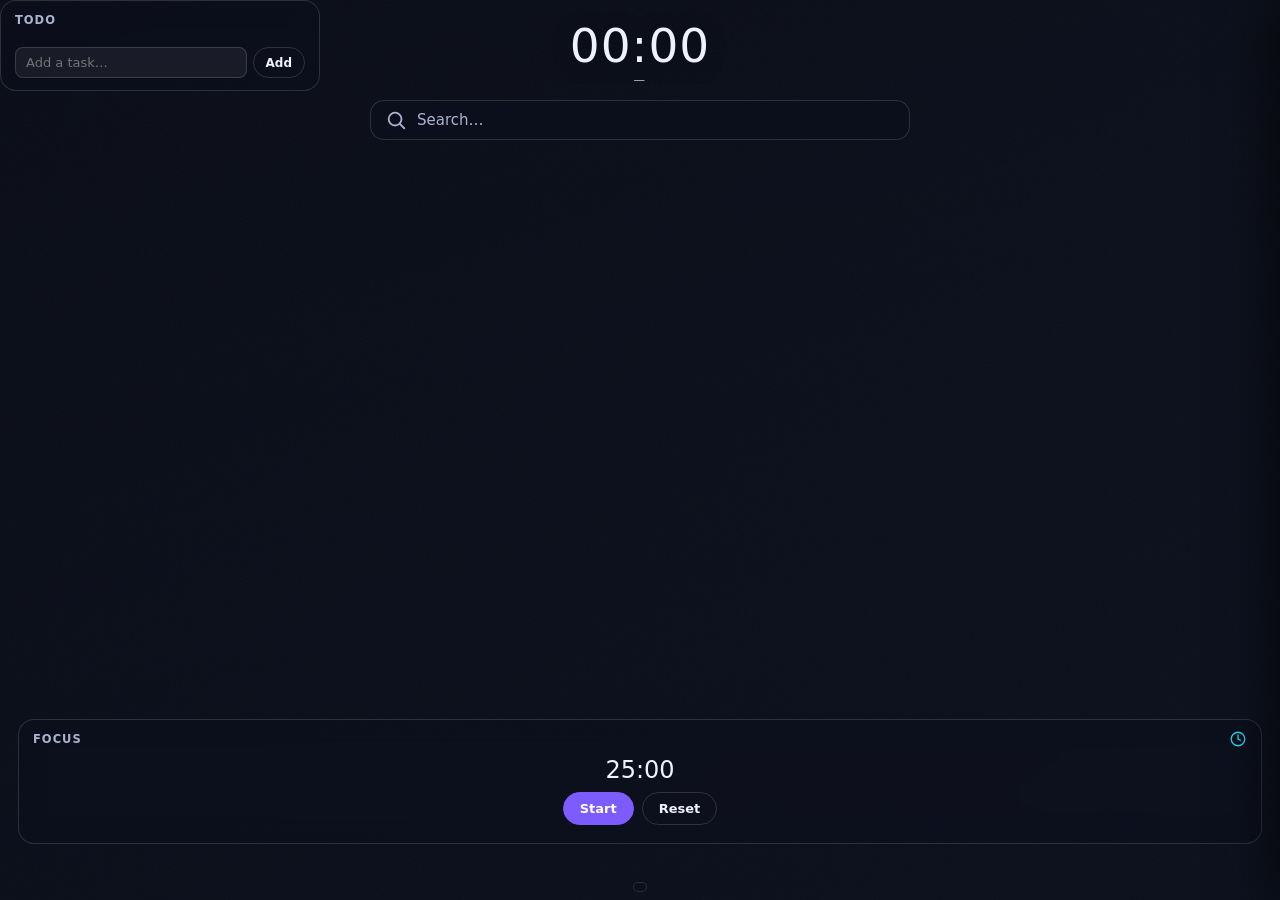
<file: index.html>
<!DOCTYPE html>
<html lang="en">
<head>
  <meta charset="UTF-8" />
  <meta name="viewport" content="width=device-width, initial-scale=1.0" />
  <title>Home</title>
  <link rel="stylesheet" href="styles.css?v=1.7.18" />
</head>
<body>
  <svg height="0" width="0" style="position:absolute" aria-hidden="true">
    <filter id="handDrawnNoise">
      <feTurbulence result="noise" numOctaves="8" baseFrequency="0.1" type="fractalNoise" />
      <feDisplacementMap yChannelSelector="G" xChannelSelector="R" scale="3" in2="noise" in="SourceGraphic" />
    </filter>
  </svg>
  <div class="backdrop" id="backdrop"></div>
  <video class="bg-video" id="bgVideo" muted loop autoplay playsinline></video>
  <div class="scrim" id="scrim"></div>
  <div class="noise"></div>
  <div class="particles" id="particles" data-widget="particles"></div>

  <!-- Gear button (hidden until hover, position configurable) -->
  <div class="gear-wrap pos-tr" id="gearWrap">
    <button class="icon-btn" id="btnSettings" title="Settings">
      <svg viewBox="0 0 24 24"><circle cx="12" cy="12" r="3"/><path d="M19.4 15a1.7 1.7 0 0 0 .3 1.9l.1.1a2 2 0 0 1-2.8 2.8l-.1-.1a1.7 1.7 0 0 0-1.9-.3 1.7 1.7 0 0 0-1 1.6V21a2 2 0 0 1-4 0v-.1a1.7 1.7 0 0 0-1-1.6 1.7 1.7 0 0 0-1.9.3l-.1.1a2 2 0 0 1-2.8-2.8l.1-.1a1.7 1.7 0 0 0 .3-1.9 1.7 1.7 0 0 0-1.6-1H3a2 2 0 0 1 0-4h.1a1.7 1.7 0 0 0 1.6-1 1.7 1.7 0 0 0-.3-1.9l-.1-.1a2 2 0 0 1 2.8-2.8l.1.1a1.7 1.7 0 0 0 1.9.3h.1a1.7 1.7 0 0 0 1-1.6V3a2 2 0 0 1 4 0v.1a1.7 1.7 0 0 0 1 1.6h.1a1.7 1.7 0 0 0 1.9-.3l.1-.1a2 2 0 0 1 2.8 2.8l-.1.1a1.7 1.7 0 0 0-.3 1.9v.1a1.7 1.7 0 0 0 1.6 1h.1a2 2 0 0 1 0 4h-.1a1.7 1.7 0 0 0-1.6 1z"/></svg>
    </button>
  </div>

  <main class="dashboard" id="dashboard">

    <section class="widgets weather-corner" id="weatherWidget" data-widget="weather" style="display:none">
      <div class="weather-main" id="weatherMain"></div>
      <div class="weather-alert" id="weatherAlert"></div>
    </section>

    <section class="center">
      <div class="center-main">
        <div class="clock-wrap" id="widgetClock" data-widget="clock">
          <div class="time" id="time">00:00</div>
          <div class="date-line" id="dateLine">—</div>
          <div class="greeting" id="greeting"></div>
        </div>
      </div>

      <form class="search-bar" id="searchForm" data-widget="search">
        <div class="search-box" id="searchBox">
          <button type="submit" class="search-icon" aria-label="Search">
            <svg viewBox="0 0 24 24"><circle cx="11" cy="11" r="7"/><path d="M21 21l-4.3-4.3" class="no-fill"/></svg>
          </button>
          <input type="text" id="searchInput" placeholder="Search…" autocomplete="off" spellcheck="false" />
        </div>
      </form>

    </section>

    <section class="pin-zone" data-widget="pins">
      <div class="pin-grid" id="pinGrid"></div>
    </section>

    <!-- Dock (taskbar style) -->
    <section class="dock no-scrollbar" id="dock" data-widget="dock"></section>

    <div class="widgets-grid">
      <section class="widgets" id="focusWidget" data-widget="focus">
        <article class="widget card focus-card">
          <div class="widget-head">
            <span class="widget-title">Focus</span>
            <svg viewBox="0 0 24 24" class="widget-icon"><circle cx="12" cy="12" r="9"/><path d="M12 6v6l4 2"/></svg>
          </div>
          <div class="timer-display" id="timerDisplay">25:00</div>
          <div class="timer-controls">
            <button class="pill-btn" id="timerToggle">Start</button>
            <button class="pill-btn ghost" id="timerReset">Reset</button>
          </div>
          <div class="timer-modes" id="timerModes"></div>
        </article>
      </section>

      <section class="widgets todo-corner" id="todoWidget" data-widget="todo">
        <article class="widget card todo-card">
          <div class="widget-head">
            <span class="widget-title">Todo</span>
          </div>
          <div class="todo-list" id="todoList"></div>
          <div class="todo-add">
            <input type="text" id="todoInput" placeholder="Add a task…" autocomplete="off" spellcheck="false" />
            <button class="pill-btn ghost" id="todoAddBtn">Add</button>
          </div>
        </article>
      </section>
    </div>

    <section class="widgets quote-bar" id="quoteWidget" data-widget="quote" style="display:none">
      <article class="widget card quote-card">
        <div class="widget-head">
          <span class="widget-title">Quote</span>
          <button class="btn-link" id="quoteRefresh" title="New quote">↻</button>
        </div>
        <div class="quote-text" id="quoteText"></div>
        <div class="quote-author" id="quoteAuthor"></div>
        <div class="quote-actions">
          <button class="btn-link" id="quoteNext">Next</button>
          <button class="btn-link" id="quoteSave">Save</button>
          <button class="btn-link" id="quoteSavedList">Saved (<span id="savedCount">0</span>)</button>
          <button class="btn-link" id="quoteCopy">Copy</button>
        </div>
      </article>
    </section>
  </main>

  <!-- ===== Settings panel ===== -->
  <div class="modal-backdrop" id="settingsBackdrop"></div>
  <aside class="settings-panel no-scrollbar" id="settingsPanel">
    <div class="settings-head">
      <span>Settings <em class="ver">v1.7.18</em></span>
      <button class="icon-btn" id="settingsClose">✕</button>
    </div>

    <div class="setting-group gpins">
      <div class="settings-head small-head"><span>Pins & Tabs</span></div>
      <button class="pill-btn full" id="cfgAddPin">+ Add pin to current tab</button>
      <button class="pill-btn ghost full" id="btnManageTabs" style="margin-top:8px">Manage tabs & pins…</button>
      <label class="setting-label inline" style="margin-top:12px">Tile width (columns per row)</label>
      <div class="bg-sliders">
        <label>Narrow <input type="range" id="pinColsSlider" min="4" max="20" step="1" value="10" /></label>
      </div>
      <div class="setting-hint">More columns = smaller tiles. Tile sizes (1×1 / 2×1 / 1×2 / 2×2) work on any layout.</div>
    </div>

    <div class="setting-group">
      <label class="setting-label">New Tab behavior</label>
      <div class="seg" id="singleHomeSeg">
        <button data-sh="on" class="active">Single Home tab</button>
        <button data-sh="off">Allow multiple</button>
      </div>
      <div class="setting-hint">When on, opening a new tab focuses your existing Home tab instead of duplicating.</div>
    </div>

    <div class="setting-group">
      <label class="setting-label">Search engine</label>
      <select class="select-input" id="engineSelect"></select>
      <button class="pill-btn ghost full" id="btnManageEngines" style="margin-top:8px">Manage engines…</button>
    </div>

    <div class="setting-group">
      <label class="setting-label">Clock format</label>
      <select class="select-input" id="clockFormatSelect"></select>
    </div>
    <div class="setting-group">
      <label class="setting-label">Date format</label>
      <select class="select-input" id="dateFormatSelect"></select>
    </div>
    <div class="setting-group">
      <label class="setting-label">Clock style</label>
      <select class="select-input" id="clockStyleSelect"></select>
    </div>
    <div class="setting-group">
      <label class="setting-label">Font</label>
      <select class="select-input" id="fontSelect"></select>
      <button class="pill-btn ghost full" id="btnManageFonts" style="margin-top:8px">Manage fonts…</button>
      <label class="setting-label inline" style="margin-top:12px">Apply to all websites</label>
      <div class="seg seg-switch" id="fontEverywhereSeg">
        <button data-fe="on">Enabled</button>
        <button data-fe="off" class="active">Disabled</button>
      </div>
      <div class="setting-hint">When enabled, the selected font is forced on every website (adds all-site access).</div>
    </div>

    <div class="setting-group">
      <label class="setting-label">Wallpaper (auto theme)</label>
      <div class="theme-grid" id="wallpaperGrid"></div>
    </div>

    <div class="setting-group">
      <label class="setting-label">Background type</label>
      <select class="select-input" id="bgTypeSelect">
        <option value="static">Static (image / default)</option>
        <option value="live">Live (video)</option>
      </select>
      <div class="bg-source" style="margin-top:10px">
        <button class="pill-btn ghost" id="bgUpload">Upload file</button>
        <input type="file" id="bgFile" accept="image/*,video/*" hidden />
        <div class="url-field">
          <input type="text" id="bgUrl" placeholder="Custom image/video URL (default wallpaper is used otherwise)" />
          <button class="icon-btn small" id="bgApplyUrl" title="Apply URL">✓</button>
        </div>
      </div>
      <div class="bg-sliders">
        <label>Blur <input type="range" id="bgBlur" min="0" max="20" step="1" value="0" /></label>
        <label>Brightness <input type="range" id="bgBright" min="40" max="150" step="5" value="100" /></label>
        <label>Overlay darken <input type="range" id="bgTint" min="0" max="85" step="1" value="35" /></label>
      </div>
      <button class="pill-btn ghost full" id="bgReset">Use default wallpaper</button>
    </div>

    <div class="setting-group">
      <label class="setting-label">Search bar</label>
      <select class="select-input" id="searchStyleSelect"></select>
      <label class="setting-label inline" style="margin-top:12px">Placeholder text</label>
      <input type="text" class="text-input" id="searchPlaceholder" placeholder="Search…" maxlength="80" />
      <label class="setting-label inline" style="margin-top:12px">Typed text alignment</label>
      <div class="seg" id="searchTextAlignSeg">
        <button data-align="left" class="active">Left</button>
        <button data-align="center">Center</button>
        <button data-align="right">Right</button>
      </div>
      <div class="bg-sliders">
        <label>Width <input type="range" id="searchWidth" min="30" max="100" step="5" value="70" /></label>
        <label>Transparency <input type="range" id="searchTrans" min="0" max="90" step="5" value="55" /></label>
      </div>
      <div class="seg" id="searchAlign">
        <button data-align="left">Left</button>
        <button data-align="center" class="active">Center</button>
        <button data-align="right">Right</button>
      </div>
      <label class="setting-label inline" style="margin-top:12px">Open results in</label>
      <div class="seg" id="searchTargetSeg">
        <button data-t="new" class="active">New tab</button>
        <button data-t="current">Current tab</button>
      </div>
    </div>

    <div class="setting-group">
      <label class="setting-label">Particles</label>
      <div class="seg seg-switch" id="particlesSeg">
        <button data-particles="on" class="active">On</button>
        <button data-particles="off">Off</button>
      </div>
    </div>

    <div class="setting-group">
      <label class="setting-label">Focus timer</label>
      <div class="seg seg-switch" id="focusSeg">
        <button data-focus="on">Enabled</button>
        <button data-focus="off" class="active">Disabled</button>
      </div>
      <div class="focus-times" id="focusTimesWrap">
        <label>Focus <input type="number" id="focusDur" min="1" max="180" /></label>
        <label>Break <input type="number" id="breakDur" min="1" max="60" /></label>
        <label>Deep <input type="number" id="deepDur" min="1" max="240" /></label>
      </div>
    </div>

    <div class="setting-group">
      <label class="setting-label">Settings panel</label>
      <div class="setting-hint">Opens from the right via the gear button; closes when you click outside, press ✕ or Esc.</div>
      <label class="setting-label inline" style="margin-top:12px">Gear button position</label>
      <select class="select-input" id="gearPosSelect">
        <option value="lt">Top Left</option>
        <option value="rt" selected>Top Right</option>
        <option value="lb">Bottom Left</option>
        <option value="rb">Bottom Right</option>
      </select>
      <div class="gear-preview" id="gearPreview"></div>
    </div>

    <div class="setting-group">
      <label class="setting-label">Weather</label>
      <div class="seg seg-switch" id="weatherSeg">
        <button data-w="on">Enabled</button>
        <button data-w="off" class="active">Disabled</button>
      </div>
      <div class="engine-add-row" style="margin-top:8px">
        <input type="text" class="text-input" id="weatherCity" placeholder="City (e.g. Multan)" />
        <button class="pill-btn ghost full" id="weatherSave">Set city</button>
      </div>
      <label class="setting-label inline" style="margin-top:10px">Units</label>
      <div class="seg" id="weatherUnitsSeg">
        <button data-u="c" class="active">°C</button>
        <button data-u="f">°F</button>
      </div>
      <label class="setting-label inline" style="margin-top:12px">Position</label>
      <div class="gear-slider-row">
        <span class="gs-axis">Left</span>
        <input type="range" id="weatherXSlider" min="0" max="100" step="1" value="2" />
        <span class="gs-axis">Right</span>
      </div>
      <div class="gear-slider-row">
        <span class="gs-axis">Top</span>
        <input type="range" id="weatherYSlider" min="0" max="100" step="1" value="6" />
        <span class="gs-axis">Bottom</span>
      </div>
      <label class="setting-label inline" style="margin-top:12px">Size</label>
      <div class="gear-slider-row">
        <span class="gs-axis">Width</span>
        <input type="range" id="weatherWSlider" min="140" max="420" step="10" value="280" />
        <span class="gs-axis">+</span>
      </div>
      <div class="gear-slider-row">
        <span class="gs-axis">Height</span>
        <input type="range" id="weatherHSlider" min="80" max="280" step="10" value="140" />
        <span class="gs-axis">+</span>
      </div>
      <div class="setting-hint">Powered by weatherapi.com (free plan). Data is cached for 30 minutes to stay within free call limits.</div>
    </div>

    <div class="setting-group">
      <label class="setting-label">Daily quote</label>
      <div class="seg seg-switch" id="quoteSeg">
        <button data-q="on">Enabled</button>
        <button data-q="off" class="active">Disabled</button>
      </div>
      <div class="setting-hint">Random quote from a free public API (dummyjson.com), with an offline fallback.</div>
    </div>

    <div class="setting-group">
      <label class="setting-label">Todo list</label>
      <div class="seg seg-switch" id="todoSeg">
        <button data-todo="on">Enabled</button>
        <button data-todo="off" class="active">Disabled</button>
      </div>
      <label class="setting-label inline" style="margin-top:10px">Position</label>
      <div class="gear-slider-row">
        <span class="gs-axis">Left</span>
        <input type="range" id="todoXSlider" min="0" max="100" step="1" value="72" />
        <span class="gs-axis">Right</span>
      </div>
      <div class="gear-slider-row">
        <span class="gs-axis">Top</span>
        <input type="range" id="todoYSlider" min="0" max="100" step="1" value="40" />
        <span class="gs-axis">Bottom</span>
      </div>
      <div class="setting-hint">Notebook-style task list (off by default). Move it anywhere with the sliders.</div>
    </div>

    <div class="setting-group">
      <label class="setting-label">Homepage density</label>
      <label class="setting-label inline">Compactness</label>
      <div class="bg-sliders">
        <label>Compact <input type="range" id="compactSlider" min="0" max="100" step="5" value="50" /></label>
      </div>
      <div class="setting-hint">0 = spacious · 100 = most compact (pins, clock, spacing).</div>
    </div>

    <div class="setting-group">
      <label class="setting-label">Bookmarks</label>
      <button class="pill-btn full" id="importBm">Import from Bookmarks Bar</button>
      <div class="setting-hint">On first launch your bookmarks are imported automatically. Use the button above to re-import at any time (new pins only, duplicates are skipped).</div>
    </div>

    <div class="setting-group">
      <label class="setting-label">Configuration</label>
      <button class="pill-btn ghost full" id="exportCfg">Export config (download)</button>
      <button class="pill-btn ghost full" id="importCfg" style="margin-top:6px">Import config…</button>
      <input type="file" id="importCfgFile" accept="application/json,.json" hidden />
    </div>
  </aside>

  <!-- ===== Pin editor modal ===== -->
  <div class="modal-backdrop" id="pinBackdrop"></div>
  <div class="pin-modal no-scrollbar" id="pinModal">
    <div class="settings-head">
      <span id="pinModalTitle">Add pin</span>
      <button class="icon-btn" id="pinClose">✕</button>
    </div>
    <div class="setting-group">
      <label class="setting-label">Name</label>
      <input type="text" class="text-input" id="pinName" placeholder="My link" />
    </div>
    <div class="setting-group">
      <label class="setting-label">URL</label>
      <input type="text" class="text-input" id="pinUrl" placeholder="https://example.com" />
    </div>
    <div class="setting-group">
      <label class="setting-label">Icon</label>
      <div class="seg" id="pinIconSeg">
        <button data-icon="auto" class="active">Auto (favicon)</button>
        <button data-icon="upload">Upload</button>
      </div>
      <input type="file" id="pinIconFile" accept="image/*" hidden />
    </div>
    <div class="setting-group">
      <label class="setting-label">Tile size</label>
      <div class="seg seg-4" id="pinSizeSeg">
        <button data-size="1">1×1</button>
        <button data-size="w">2×1</button>
        <button data-size="h">1×2</button>
        <button data-size="b">2×2</button>
      </div>
    </div>
    <div class="setting-group">
      <label class="setting-label">Tile background</label>
      <div class="seg" id="pinBgSeg">
        <button data-bg="upload">Upload</button>
        <button data-bg="url" class="active">Image URL</button>
        <button data-bg="video">Video URL</button>
      </div>
      <input type="file" id="pinBgFile" accept="image/*" hidden />
      <input type="text" class="text-input" id="pinBgUrl" placeholder="background image or video URL" style="margin-top:8px" />
    </div>
    <div class="pin-modal-actions">
      <button class="pill-btn" id="pinSave">Save</button>
      <button class="pill-btn ghost" id="pinDelete" hidden>Delete</button>
    </div>
  </div>

  <!-- ===== Generic dialog ===== -->
  <div class="modal-backdrop" id="dialogBackdrop"></div>
  <div class="pin-modal no-scrollbar dialog" id="dialogBox">
    <div class="dialog-title" id="dialogTitle"></div>
    <div class="dialog-msg" id="dialogMsg"></div>
    <input type="text" class="text-input" id="dialogInput" hidden />
    <div class="pin-modal-actions dialog-actions" id="dialogActions"></div>
  </div>

  <!-- ===== Saved quotes modal ===== -->
  <div class="modal-backdrop" id="savedBackdrop"></div>
  <div class="pin-modal no-scrollbar" id="savedModal">
    <div class="settings-head">
      <span>Saved quotes (<span id="savedModalCount">0</span>)</span>
      <button class="icon-btn" id="savedClose">✕</button>
    </div>
    <div class="saved-list" id="savedList"></div>
    <div class="pin-modal-actions">
      <button class="pill-btn ghost full" id="savedDownload">Download as JSON</button>
    </div>
  </div>

  <!-- ===== Management page (engines / fonts) ===== -->
  <div class="modal-backdrop" id="manageBackdrop"></div>
  <div class="manage-page no-scrollbar" id="managePage">
    <div class="settings-head">
      <span id="manageTitle">Manage</span>
      <button class="icon-btn" id="manageClose">✕</button>
    </div>
    <div class="seg seg-switch" id="manageTabs">
      <button data-sec="engines" class="active">Search engines</button>
      <button data-sec="fonts">Custom fonts</button>
      <button data-sec="tabs">Tabs & pins</button>
    </div>

    <div class="manage-section" id="secEngines">
      <label class="setting-label inline">Your engines — pick a default, rename, edit URL, or delete</label>
      <div class="tab-manage" id="engineList"></div>
      <div class="engine-add-row">
        <input type="text" class="text-input" id="engNewName" placeholder="Engine name (e.g. YouTube)" />
        <input type="text" class="text-input" id="engNewUrl" placeholder="Search URL with ?q= — bare domain works too (e.g. youtube.com/results?search_query=)" />
        <button class="pill-btn ghost full" id="engAdd">Add engine</button>
      </div>
      <button class="pill-btn ghost full" id="engReset" style="margin-top:10px">Reset to default engines</button>
    </div>

    <div class="manage-section" id="secFonts" hidden>
      <label class="setting-label inline">Upload a font file</label>
      <button class="pill-btn ghost full" id="fontUploadBtn">Upload font file (ttf / otf / woff / woff2)</button>
      <input type="file" id="fontUploadFile" accept=".ttf,.otf,.woff,.woff2,font/ttf,font/otf,font/woff,font/woff2" hidden />

      <label class="setting-label inline" style="margin-top:14px">Or add by name + font-family</label>
      <div class="engine-add-row">
        <input type="text" class="text-input" id="fontCustomName" placeholder="Font name (e.g. My Font)" />
        <input type="text" class="text-input" id="fontCustomFamily" placeholder="font-family (e.g. 'My Font', serif)" />
        <button class="pill-btn ghost full" id="fontCustomSave">Add font</button>
      </div>

      <label class="setting-label inline" style="margin-top:14px">Your fonts</label>
      <div class="tab-manage" id="fontList"></div>
    </div>

    <div class="manage-section" id="secTabs" hidden>
      <label class="setting-label inline">Tabs</label>
      <div class="tab-manage" id="tabList"></div>
      <div class="tab-add-row">
        <input type="text" class="text-input" id="mtTabName" placeholder="New tab name" />
        <button class="pill-btn" id="mtAddTab">Add</button>
      </div>
      <label class="setting-label inline" style="margin-top:16px">Pins in selected tab</label>
      <select class="select-input" id="pinsTabSel"></select>
      <div class="tab-manage" id="pinsList" style="margin-top:8px"></div>
    </div>
  </div>

  <!-- ===== Right-click widget config menu ===== -->
  <div class="widget-menu" id="widgetMenu" hidden></div>

  <script src="app.js?v=1.7.18"></script>
</body>
</html>
</file>
<file: styles.css>
/* ============================================================
   Home — styles (v1.3)
   ============================================================ */

:root {
  --compact: .5;
  --bg1: #0b0e1a;
  --bg2: #131a2f;
  --glass: rgba(255, 255, 255, 0.06);
  --glass-strong: rgba(255, 255, 255, 0.10);
  --stroke: rgba(255, 255, 255, 0.14);
  --text: #eef2ff;
  --text-dim: #aab3d0;
  --accent: #7c5cff;
  --accent2: #22d3ee;
  --accent3: #f43f5e;
  --glow: rgba(124, 92, 255, 0.45);
  --font: "Segoe UI", system-ui, sans-serif;
  --scrim: linear-gradient(to bottom, rgba(5,7,15,.40), rgba(5,7,15,.62));
  --card-radius: 18px;
}

* { box-sizing: border-box; margin: 0; padding: 0; }
html, body { height: 100%; font-family: var(--font); color: var(--text); overflow: hidden; }

.no-scrollbar::-webkit-scrollbar { display: none; }
.no-scrollbar, .pin-zone { scrollbar-width: none; -ms-overflow-style: none; }
.pin-zone::-webkit-scrollbar { display: none; }

/* ---------- Backdrop ---------- */
.backdrop { position: fixed; inset: 0; z-index: 0; background: linear-gradient(160deg, var(--bg1), var(--bg2)); background-size: cover; background-position: center; background-repeat: no-repeat; filter: var(--bg-filter); }
.backdrop.live, .backdrop.live * { animation: liveDrift 24s ease-in-out infinite alternate; }
@keyframes liveDrift {
  0% { background-position: 0% 0%; filter: hue-rotate(0deg) var(--bg-filter, none); }
  100% { background-position: 100% 100%; filter: hue-rotate(40deg) var(--bg-filter, none); }
}
.scrim { position: fixed; inset: 0; z-index: 1; pointer-events: none; background: var(--scrim); }
.bg-video { position: fixed; inset: 0; z-index: 0; width: 100%; height: 100%; object-fit: cover; display: none; }
.noise { position: fixed; inset: 0; z-index: 1; pointer-events: none; opacity: .04; background-image: url("data:image/svg+xml,%3Csvg xmlns='http://www.w3.org/2000/svg' width='120' height='120'%3E%3Cfilter id='n'%3E%3CfeTurbulence type='fractalNoise' baseFrequency='0.9' numOctaves='2'/%3E%3C/filter%3E%3Crect width='120' height='120' filter='url(%23n)'/%3E%3C/svg%3E"); }
.particles { position: fixed; inset: 0; z-index: 2; pointer-events: none; overflow: hidden; }
.particles span { position: absolute; bottom: -12px; border-radius: 50%; background: radial-gradient(circle, var(--accent2), transparent 65%); animation: rise linear infinite; opacity: 0; }
@keyframes rise { 0% { transform: translateY(0) translateX(0); opacity: 0; } 10% { opacity: .7; } 90% { opacity: .4; } 100% { transform: translateY(-110vh) translateX(30px); opacity: 0; } }

/* ---------- Layout ---------- */
.dashboard { position: relative; z-index: 3; height: 100vh; display: flex; flex-direction: column; padding: calc(16px - var(--compact)*12px) calc(24px - var(--compact)*12px) calc(64px - var(--compact)*16px); max-width: 1360px; margin: 0 auto; }
.topbar { display: flex; justify-content: flex-end; }
.top-actions { display: flex; gap: 8px; }

.icon-btn { width: 38px; height: 38px; border-radius: 12px; background: var(--glass); border: 1px solid var(--stroke); color: var(--text); display: grid; place-items: center; cursor: pointer; transition: transform .15s, background .2s; }
.icon-btn:hover { background: var(--glass-strong); transform: translateY(-2px); }
.icon-btn svg { width: 20px; height: 20px; fill: none; stroke: currentColor; stroke-width: 1.8; stroke-linecap: round; stroke-linejoin: round; }
.icon-btn .no-fill { fill: none; }
.icon-btn.small { width: 30px; height: 30px; border-radius: 8px; }

.center { display: flex; flex-direction: column; align-items: center; gap: calc(14px - var(--compact)*8px); padding: calc(18px - var(--compact)*8px) 0 calc(16px - var(--compact)*12px); }
.mini-widgets { display: flex; flex-wrap: wrap; justify-content: center; gap: 8px; width: 100%; max-width: 680px; margin-top: 2px; }
.mini-widgets .widgets { margin: 0; width: auto; min-width: 260px; flex: 1 1 260px; }
.mini-widgets .widget { padding: 8px 12px; border-radius: 14px; gap: 6px; }
.mini-widgets .w-temp { font-size: 22px; }
.mini-widgets .weather-days { gap: 5px; }
.mini-widgets .weather-alert { font-size: 11px; padding: 4px 8px; }
.mini-widgets .quote-text { font-size: 12.5px; }
.clock-wrap { text-align: center; }

.time { font-size: clamp(28px, calc(60px - var(--compact)*26px), 90px); font-weight: 300; letter-spacing: 1px; line-height: .95; font-variant-numeric: tabular-nums; text-shadow: 0 2px 20px rgba(0,0,0,.4); -webkit-font-smoothing: antialiased; }
.time.style-classic { font-weight: 300; }
.time.style-bold { font-weight: 800; letter-spacing: -.5px; }
.time.style-mono { font-family: "Cascadia Code", Consolas, monospace; font-weight: 500; letter-spacing: 2px; }
.time.style-serif { font-family: Georgia, "Times New Roman", serif; font-weight: 500; }
.time.style-glow { font-weight: 600; text-shadow: 0 0 24px var(--glow); }

.date-line { margin-top: 4px; color: var(--text-dim); font-size: 11.5px; letter-spacing: 1.5px; text-transform: uppercase; }
.greeting { margin-top: 3px; font-size: 13px; opacity: .85; }

/* ---------- Search ---------- */
.search-bar { width: min(540px, 94%); }
.search-bar.align-left { margin-right: auto; }
.search-bar.align-center { margin: 0 auto; }
.search-bar.align-right { margin-left: auto; }
.search-box { display: flex; align-items: center; gap: 10px; background: rgba(12,16,30,.55); border: 1px solid var(--stroke); backdrop-filter: blur(16px); border-radius: 14px; padding: calc(10px - var(--compact)*4px) calc(16px - var(--compact)*4px); transition: border-color .2s, box-shadow .2s, background .2s; }
.search-box:focus-within { border-color: var(--accent2); box-shadow: 0 0 0 3px rgba(34,211,238,.16), 0 8px 30px rgba(0,0,0,.35); }
.search-box.style-minimal { border-radius: 8px; background: rgba(12,16,30,.4); }
.search-box.style-underline { border-radius: 0; border-left: none; border-right: none; border-top: none; background: transparent; }
.search-box.style-frost { background: rgba(255,255,255,.14); border-radius: 24px; }
.search-icon { background: none; border: none; color: var(--text-dim); cursor: pointer; display: grid; place-items: center; }
.search-icon svg { width: 22px; height: 22px; fill: none; stroke: currentColor; stroke-width: 2; stroke-linecap: round; }
.search-icon .no-fill { fill: none; }
#searchInput { flex: 1; background: none; border: none; outline: none; color: var(--text); font-size: 15px; font-family: var(--font); min-width: 0; }
#searchInput::placeholder { color: var(--text-dim); }

/* ---------- Pin zone ---------- */
.pin-zone { flex: 1; min-height: 0; overflow-y: auto; padding: 4px 2px; }
.pin-grid { display: grid; grid-template-columns: repeat(var(--pin-cols, 10), 1fr); grid-auto-flow: row dense; grid-auto-rows: minmax(66px, auto); gap: calc(12px - var(--compact)*8px); width: 100%; align-content: start; }

.pin-cell { display: flex; flex-direction: column; align-items: center; justify-content: center; gap: calc(7px - var(--compact)*5px); text-decoration: none; color: var(--text); background: var(--glass); border: 1px solid var(--stroke); border-radius: 10px; padding: calc(10px - var(--compact)*8px) calc(6px - var(--compact)*6px) calc(8px - var(--compact)*6px); transition: transform .18s, border-color .2s, box-shadow .2s; position: relative; cursor: pointer; min-height: calc(66px - var(--compact)*26px); background-size: cover; background-position: center; overflow: hidden; }
.pin-cell:hover { transform: translateY(-3px); box-shadow: 0 8px 24px rgba(0,0,0,.4); border-color: var(--accent); }
.pin-cell.sp-w { grid-column: span 2; }
.pin-cell.sp-h { grid-row: span 2; }
.pin-cell.sp-b { grid-column: span 2; grid-row: span 2; }
.pin-cell.dragging { opacity: .4; }
.pin-cell.drag-over { border-color: var(--accent2); box-shadow: 0 0 0 2px var(--accent2); }

.pin-icon { width: calc(34px - var(--compact)*14px); height: calc(34px - var(--compact)*14px); border-radius: 7px; display: grid; place-items: center; font-size: 14px; background: rgba(0,0,0,.28); border: 1px solid var(--stroke); overflow: hidden; }
.pin-icon img { width: calc(20px - var(--compact)*6px); height: calc(20px - var(--compact)*6px); object-fit: contain; pointer-events: none; }
.pin-name { font-size: calc(11.5px - var(--compact)*2.5px); text-align: center; opacity: .95; line-height: 1.15; max-width: 100%; overflow: hidden; text-overflow: ellipsis; white-space: nowrap; text-shadow: 0 1px 6px rgba(0,0,0,.7); pointer-events: none; }
.pin-bg-video { position: absolute; inset: 0; width: 100%; height: 100%; object-fit: cover; z-index: 0; pointer-events: none; }
.pin-cell > .pin-icon, .pin-cell > .pin-name { position: relative; z-index: 1; }

.pin-add { border-style: dashed; background: rgba(255,255,255,.04); color: var(--text-dim); font-size: 12px; }
.pin-add:hover { border-color: var(--accent2); color: var(--text); }

/* ---------- Dock (taskbar) ---------- */
.dock { position: fixed; left: 50%; transform: translateX(-50%); bottom: calc(12px - var(--compact)*8px); z-index: 10; display: flex; align-items: flex-end; gap: 4px; padding: calc(6px - var(--compact)*4px) calc(8px - var(--compact)*4px); background: rgba(12,16,30,.22); border: 1px solid rgba(255,255,255,.12); border-radius: 12px; backdrop-filter: blur(20px) saturate(140%); max-width: 92vw; overflow-x: auto; }
.tab { display: inline-flex; align-items: center; gap: 5px; background: rgba(255,255,255,.08); border: 1px solid rgba(255,255,255,.12); border-radius: 9px; padding: calc(7px - var(--compact)*4px) calc(12px - var(--compact)*6px); font-size: calc(12.5px - var(--compact)*2px); cursor: pointer; color: var(--text-dim); transition: background .15s, color .15s, transform .15s, backdrop-filter .15s; white-space: nowrap; backdrop-filter: blur(8px); }
.tab:hover { background: rgba(255,255,255,.14); }
.tab.active { background: rgba(255,255,255,.18); color: var(--text); border-color: rgba(255,255,255,.28); box-shadow: 0 0 0 1px var(--accent); }
.tab:hover { transform: translateY(-2px); }
.tab.dragging { opacity: .4; }
.tab.drag-over { border-color: var(--accent2); }
.tab .tab-name { pointer-events: none; max-width: 140px; overflow: hidden; text-overflow: ellipsis; }
.tab .tab-close { background: none; border: none; color: var(--text-dim); cursor: pointer; font-size: 13px; line-height: 1; padding: 0 2px; }
.tab .tab-close:hover { color: var(--accent3); }

/* ---------- Widgets ---------- */
.widgets-grid { display: grid; grid-template-columns: repeat(auto-fit, minmax(240px, 1fr)); gap: 8px; margin-top: 6px; }
.widgets { margin: 0; }
.widget { background: rgba(12,16,30,.42); border: 1px solid var(--stroke); border-radius: var(--card-radius); padding: 14px 18px; backdrop-filter: blur(14px); display: flex; flex-direction: column; gap: 10px; }
.widgets-grid .widget { padding: 10px 14px; gap: 8px; border-radius: 16px; }
.widgets-grid .widget-title { font-size: 11.5px; }
.widgets-grid .timer-display { font-size: 24px; }
.widgets-grid .mode { font-size: 10.5px; padding: 3px 8px; }
.widgets-grid .w-temp { font-size: 26px; }
.widgets-grid .w-loc { font-size: 11px; }
.widgets-grid .weather-days { gap: 6px; margin-top: 4px; }
.widgets-grid .w-day { padding: 4px 2px; font-size: 10px; }
.widgets-grid .w-day img { width: 18px; height: 18px; }
.widgets-grid .weather-alert { margin-top: 6px; font-size: 11.5px; padding: 5px 8px; }
.widgets-grid .quote-text { font-size: 13px; line-height: 1.4; }
.widgets-grid .quote-author { font-size: 11px; margin-top: 4px; }
.widgets-grid .todo-card { min-width: 250px; }
.widgets-grid .todo-list { max-height: 150px; }
.widgets-grid .notebook-checkbox { font-size: 13px; }

/* ---------- Todo widget (notebook) ---------- */
.todo-list { display: grid; grid-template-columns: 1fr 1fr; gap: 6px 10px; align-items: start; max-height: 240px; overflow-y: auto; padding-right: 2px; }
.todo-empty { grid-column: 1 / -1; font-size: 12px; color: var(--text-dim); text-align: center; padding: 10px 0; }
.todo-row.long { grid-column: 1 / -1; }
.notebook-checkbox { position: relative; display: flex; align-items: center; gap: 10px; cursor: pointer; user-select: none; font-family: var(--font), "Segoe UI", system-ui, sans-serif; font-size: 14px; font-weight: bold; color: var(--text); padding: 2px 0; width: 100%; }
.notebook-checkbox input { position: absolute; opacity: 0; width: 0; height: 0; cursor: pointer; filter: url(#handDrawnNoise); }
.notebook-checkbox .checkmark { position: relative; flex-shrink: 0; height: 1em; width: 1em; border-radius: 10px; border: 3px solid color-mix(in srgb, var(--text) 45%, transparent); background: radial-gradient(color-mix(in srgb, var(--text) 90%, transparent) 65%, transparent 70%); filter: url(#handDrawnNoise); animation: unmark .2s forwards; animation-delay: .5s; }
.notebook-checkbox input:checked ~ .checkmark { animation: mark .3s forwards; }
.notebook-checkbox .text { position: relative; display: inline-block; flex: 0 1 auto; min-width: 0; max-width: 100%; font-family: var(--font), "Segoe UI", system-ui, sans-serif; transition: color .3s ease; filter: url(#handDrawnNoise); }
.notebook-checkbox .text .text-content { display: block; overflow: hidden; text-overflow: ellipsis; white-space: nowrap; }
.notebook-checkbox .cut-line { position: absolute; left: 0; right: 0; bottom: 15%; height: 1em; width: 100%; max-width: 100%; pointer-events: none; stroke: color-mix(in srgb, var(--text) 80%, transparent); stroke-width: 2; fill: none; transform: scaleX(0); transform-origin: left; transition: transform .3s ease; }
.notebook-checkbox input:checked ~ .text .cut-line { transform: scaleX(1); }
.notebook-checkbox input:checked ~ .text { color: color-mix(in srgb, var(--text) 45%, transparent); }
@keyframes mark {
  0%, 50% { background: radial-gradient(color-mix(in srgb, var(--text) 25%, transparent) 0%, transparent 35%); }
  75% { background: radial-gradient(color-mix(in srgb, var(--text) 90%, transparent) 35%, transparent 60%); }
  100% { background: radial-gradient(color-mix(in srgb, var(--text) 90%, transparent) 65%, transparent 70%); }
}
@keyframes unmark {
  0% { background: radial-gradient(color-mix(in srgb, var(--text) 90%, transparent) 65%, transparent 70%); }
  50% { background: linear-gradient(color-mix(in srgb, var(--text) 90%, transparent) 35%, transparent 60%); }
  100% { background: radial-gradient(color-mix(in srgb, var(--text) 25%, transparent) 0%, transparent 35%); }
}
.todo-add { display: flex; gap: 6px; margin-top: 4px; }
.todo-add input { flex: 1; padding: 7px 10px; border-radius: 8px; background: var(--glass); border: 1px solid var(--stroke); color: var(--text); font-size: 13px; outline: none; font-family: var(--font), "Segoe UI", system-ui, sans-serif; min-width: 0; }
.todo-add input:focus { border-color: var(--accent); }
.todo-add .pill-btn { padding: 7px 12px; font-size: 12px; }
.todo-del { background: none; border: none; color: var(--text-dim); cursor: pointer; font-size: 12px; flex-shrink: 0; padding: 2px 4px; }
.todo-del:hover { color: var(--accent3); }
.todo-corner { position: fixed; left: 0; top: 0; margin: 0; z-index: 8; width: min(320px, 94vw); font-family: var(--font), "Segoe UI", system-ui, sans-serif; }
.todo-corner .widget { padding: 12px 14px; border-radius: 16px; }
@media (max-width: 760px) { .todo-corner { position: static; width: auto; max-width: none; } }
.widget-head { display: flex; align-items: center; justify-content: space-between; }
.widget-title { font-size: 12.5px; letter-spacing: 1px; text-transform: uppercase; color: var(--text-dim); font-weight: 600; }
.widget-icon { width: 18px; height: 18px; fill: none; stroke: var(--accent2); stroke-width: 1.8; }
.timer-display { font-size: 32px; font-weight: 300; text-align: center; font-variant-numeric: tabular-nums; }
.timer-controls { display: flex; gap: 8px; justify-content: center; }
.timer-modes { display: flex; gap: 6px; justify-content: center; flex-wrap: wrap; }
.mode { font-size: 11px; padding: 4px 10px; border-radius: 20px; background: transparent; border: 1px solid var(--stroke); color: var(--text-dim); cursor: pointer; transition: all .15s; }
.mode.active { background: var(--accent); border-color: var(--accent); color: #fff; }

.pill-btn { font-size: 13px; padding: 8px 16px; border-radius: 30px; background: var(--accent); border: 1px solid var(--accent); color: #fff; cursor: pointer; font-weight: 600; transition: transform .15s, box-shadow .2s; font-family: var(--font); }
.pill-btn:hover { transform: translateY(-1px); box-shadow: 0 6px 18px var(--glow); }
.pill-btn.ghost { background: transparent; border-color: var(--stroke); color: var(--text); box-shadow: none; }
.pill-btn.ghost:hover { border-color: var(--accent); }
.pill-btn:active { transform: translateY(0) scale(.97); }
.pill-btn.full { width: 100%; text-align: center; }
.btn-link { background: none; border: none; color: var(--accent2); cursor: pointer; font-size: 12.5px; margin-top: 8px; font-family: var(--font); }
.btn-link:hover { text-decoration: underline; }
.setting-hint { font-size: 11.5px; color: var(--text-dim); margin-top: 8px; line-height: 1.4; }
.tab-manage { display: flex; flex-direction: column; gap: 6px; margin-top: 8px; }
.tab-manage-row { display: flex; align-items: center; gap: 8px; background: var(--glass); border: 1px solid var(--stroke); border-radius: 10px; padding: 8px 10px; cursor: pointer; }
.tab-manage-row:hover { border-color: var(--accent); }
.tab-manage-row .tm-name { font-weight: 600; font-size: 13px; flex: 1; min-width: 0; background: transparent; border: none; border-bottom: 1px dashed var(--stroke); color: var(--text); outline: none; font-family: var(--font); padding: 2px 0; }
.tab-manage-row .tm-name:focus { border-bottom-color: var(--accent); }
.tab-manage-row .tm-count { font-size: 11px; color: var(--text-dim); }
.tab-add-row { display: flex; gap: 8px; margin-top: 8px; }
.tab-add-row .text-input { flex: 1; }

/* Engine manager */
.engine-manage { display: flex; flex-direction: column; gap: 6px; margin-top: 10px; }
.engine-add-row { display: flex; flex-direction: column; gap: 6px; margin-top: 8px; }
.engine-row .tm-url { flex: 1.3; min-width: 0; background: transparent; border: none; border-bottom: 1px dashed var(--stroke); color: var(--text); outline: none; font-family: var(--font); font-size: 12.5px; padding: 2px 0; }
.engine-row .tm-url:focus { border-bottom-color: var(--accent); }
.engine-row .eng-default { margin-top: 0; white-space: nowrap; flex-shrink: 0; font-size: 11.5px; }

/* ---------- Settings / modals ---------- */
.modal-backdrop { position: fixed; inset: 0; z-index: 20; background: rgba(8,10,20,.34); backdrop-filter: blur(3px); opacity: 0; pointer-events: none; transition: opacity .3s; }
.modal-backdrop.open { opacity: 1; pointer-events: auto; }

.settings-panel { position: fixed; top: 0; right: 0; bottom: 0; z-index: 21; width: 384px; background: linear-gradient(180deg, rgba(17,23,49,.72), rgba(10,15,30,.86)); backdrop-filter: blur(26px) saturate(140%); border-left: 1px solid var(--stroke); box-shadow: -14px 0 44px rgba(0,0,0,.5); padding: 20px 18px 32px; transform: translateX(100%); transition: transform .28s cubic-bezier(.32,.72,.28,1); overflow-y: auto; max-height: 100vh; }
.settings-panel.open { transform: translateX(0); }
.settings-panel .settings-head { padding-bottom: 14px; border-bottom: 1px solid rgba(255,255,255,.07); margin-bottom: 16px; }
.settings-head .ver { font-style: normal; font-size: 10.5px; font-weight: 600; letter-spacing: .4px; color: var(--text-dim); background: var(--glass); border: 1px solid var(--stroke); border-radius: 999px; padding: 2px 8px; margin-left: 8px; vertical-align: middle; }
.settings-head { display: flex; align-items: center; justify-content: space-between; margin-bottom: 20px; font-weight: 700; font-size: 17px; }
.settings-head.small-head { display: flex; align-items: center; gap: 8px; font-size: 13px; margin-bottom: 12px; letter-spacing: 1px; text-transform: uppercase; color: var(--text-dim); }
.settings-head.small-head::before { content: none; }
.setting-label.has-icon, .settings-head.small-head { display: flex; align-items: center; gap: 8px; }
.setting-label.has-icon span, .settings-head.small-head span { margin-left: auto; text-align: right; }
.sh-icon { width: 15px; height: 15px; fill: none; stroke: var(--accent2); stroke-width: 1.8; stroke-linecap: round; stroke-linejoin: round; flex-shrink: 0; }
.setting-group { margin-bottom: 14px; }
.setting-section { margin-bottom: 10px; }
.setting-sec-head { width: 100%; display: flex; align-items: center; justify-content: space-between; gap: 10px; padding: 11px 13px; background: var(--glass); border: 1px solid var(--stroke); border-radius: 12px; color: var(--text); font-family: var(--font); font-size: 12px; letter-spacing: 1px; text-transform: uppercase; font-weight: 700; cursor: pointer; transition: border-color .15s, background .2s; -webkit-appearance: none; appearance: none; }
.setting-sec-head:hover { border-color: var(--accent); background: var(--glass-strong); }
.setting-sec-head .sec-caret { width: 16px; height: 16px; fill: none; stroke: var(--text-dim); stroke-width: 2.4; stroke-linecap: round; stroke-linejoin: round; transition: transform .25s ease; flex-shrink: 0; }
.setting-section:not(.open) .sec-caret { transform: rotate(-90deg); }
.setting-sec-inner { overflow: visible; min-height: 0; padding: 14px 2px 4px; max-height: 2000px; transition: max-height .3s ease, padding .25s ease; }
.setting-section:not(.open) .setting-sec-inner { max-height: 0; overflow: hidden; padding-top: 0; padding-bottom: 0; }
.setting-label { display: block; font-size: 12px; text-transform: uppercase; letter-spacing: 1px; color: var(--text-dim); margin-bottom: 10px; }
.setting-label.inline { margin-bottom: 6px; }

.select-input { width: 100%; padding: 10px 34px 10px 12px; border-radius: 10px; background: var(--glass); border: 1px solid var(--stroke); color: var(--text); font-size: 14px; outline: none; font-family: system-ui, "Segoe UI", sans-serif; cursor: pointer; appearance: none; -webkit-appearance: none; background-image: url("data:image/svg+xml,%3Csvg xmlns='http://www.w3.org/2000/svg' width='12' height='12' viewBox='0 0 24 24' fill='none' stroke='%23aab3d0' stroke-width='2.4' stroke-linecap='round' stroke-linejoin='round'%3E%3Cpath d='M6 9l6 6 6-6'/%3E%3C/svg%3E"); background-repeat: no-repeat; background-position: right 12px center; }
.select-input option { font-family: system-ui, "Segoe UI", sans-serif; }

/* Custom dropdown (arrow keys auto-apply, no Enter needed) */
.cd-wrap { position: relative; }
.cd-btn { width: 100%; display: flex; align-items: center; justify-content: space-between; gap: 8px; padding: 10px 12px; border-radius: 10px; background: var(--glass); border: 1px solid var(--stroke); color: var(--text); font-family: system-ui, "Segoe UI", sans-serif; font-size: 14px; cursor: pointer; text-align: left; }
.cd-btn::after { content: "▾"; opacity: .7; font-size: 12px; flex-shrink: 0; }
.cd-menu { position: absolute; top: calc(100% + 4px); left: 0; right: 0; z-index: 30; max-height: 220px; overflow-y: auto; background: rgba(13,18,34,.97); border: 1px solid var(--stroke); border-radius: 10px; box-shadow: 0 12px 30px rgba(0,0,0,.5); display: none; }
.cd-menu.open { display: block; }
.cd-item { padding: 8px 12px; font-size: 13px; cursor: pointer; color: var(--text-dim); font-family: system-ui, "Segoe UI", sans-serif; }
.cd-item:hover { background: var(--glass-strong); color: var(--text); }
.cd-item.active { color: #fff; background: linear-gradient(135deg, var(--accent), var(--accent2)); }
.select-input:focus { border-color: var(--accent); }
.select-input option { background: #0d1222; color: var(--text); }

.seg { display: flex; background: var(--glass); border-radius: 12px; padding: 4px; gap: 4px; }
.seg button { flex: 1; padding: 8px; border-radius: 9px; border: none; background: transparent; color: var(--text-dim); cursor: pointer; font-size: 12.5px; transition: all .15s; font-family: var(--font); }
.seg button.active { background: var(--accent); color: #fff; }
.seg.half { width: 50%; }
.seg-4 button { font-size: 11.5px; }
.seg-switch { border-radius: 22px; background: var(--glass); border: 1px solid var(--stroke); }
.seg-switch button { border-radius: 18px; padding: 8px 12px; font-weight: 600; }
.seg-switch button.active { background: linear-gradient(135deg, var(--accent), var(--accent2)); color: #fff; box-shadow: 0 4px 14px var(--glow); }
.seg-switch button:not(.active):hover { color: var(--text); }

.theme-grid { display: grid; grid-template-columns: repeat(3, 1fr); gap: 10px; }
.theme-swatch { height: 52px; border-radius: 12px; cursor: pointer; border: 2px solid transparent; transition: border-color .15s, transform .15s; background-size: cover; background-position: center; }
.theme-swatch.active { border-color: var(--accent2); transform: scale(1.04); }
.pos-grid { grid-template-columns: repeat(4, 1fr); }
.pos-grid .theme-swatch { height: 44px; font-size: 10px; color: #fff; display: grid; place-items: center; font-weight: 600; background: rgba(20,24,40,.6); }

.text-input { width: 100%; padding: 10px 12px; border-radius: 10px; background: var(--glass); border: 1px solid var(--stroke); color: var(--text); font-size: 14px; outline: none; font-family: var(--font); }
.text-input:focus { border-color: var(--accent); }
.text-input::placeholder { color: var(--text-dim); }
.text-input:focus, .select-input:focus, .url-field input:focus, .focus-times input:focus { border-color: var(--accent); box-shadow: 0 0 0 3px rgba(124,92,255,.18); }
.engine-row .tm-url:focus, .tab-manage-row .tm-name:focus { box-shadow: 0 1px 0 0 var(--accent); }

:focus-visible { outline: 2px solid var(--accent2); outline-offset: 2px; border-radius: 6px; }

/* (legacy engine UI rules removed — engines now use .engine-manage above) */

.focus-times { display: flex; gap: 10px; margin-top: 10px; }
.focus-times label { flex: 1; display: flex; flex-direction: column; gap: 6px; font-size: 12px; color: var(--text-dim); }
.focus-times input { padding: 8px; border-radius: 8px; background: var(--glass); border: 1px solid var(--stroke); color: var(--text); font-size: 14px; text-align: center; outline: none; font-family: var(--font); }
.focus-times input:focus { border-color: var(--accent); }

.bg-source { display: flex; flex-direction: column; gap: 8px; margin-bottom: 12px; }
.url-field { display: flex; gap: 6px; align-items: center; }
.url-field input { flex: 1; padding: 10px 12px; border-radius: 10px; background: var(--glass); border: 1px solid var(--stroke); color: var(--text); font-size: 13px; outline: none; font-family: var(--font); }
.url-field input:focus { border-color: var(--accent); }
.bg-sliders { display: flex; flex-direction: column; gap: 8px; margin-bottom: 12px; }
.bg-sliders label { display: flex; align-items: center; justify-content: space-between; font-size: 12.5px; color: var(--text-dim); gap: 10px; }
.bg-sliders input[type="range"] { flex: 1; -webkit-appearance: none; appearance: none; height: 6px; border-radius: 3px; background: var(--stroke); outline: none; }
.bg-sliders input[type="range"]::-webkit-slider-thumb { -webkit-appearance: none; width: 16px; height: 16px; border-radius: 50%; background: var(--accent2); border: 2px solid #fff; cursor: pointer; box-shadow: 0 1px 6px rgba(0,0,0,.4); }
.bg-sliders input[type="range"]::-moz-range-thumb { width: 14px; height: 14px; border-radius: 50%; background: var(--accent2); border: 2px solid #fff; cursor: pointer; }
.bg-sliders input[type="range"]::-moz-range-track { height: 6px; border-radius: 3px; background: var(--stroke); }

.pin-modal { position: fixed; left: 50%; top: 50%; transform: translate(-50%, -50%) scale(.96); z-index: 22; width: min(420px, 94vw); max-height: 92vh; overflow-y: auto; background: rgba(13,18,34,.88); backdrop-filter: blur(20px) saturate(140%); border: 1px solid var(--stroke); border-radius: 18px; padding: 24px; opacity: 0; pointer-events: none; transition: opacity .25s, transform .25s; }
.pin-modal.open { opacity: 1; pointer-events: auto; transform: translate(-50%, -50%) scale(1); }
.pin-modal-actions { display: flex; gap: 10px; margin-top: 18px; }
.dialog { width: min(360px, 92vw); text-align: center; }
.dialog-title { font-weight: 700; font-size: 16px; margin-bottom: 10px; }
.dialog-msg { font-size: 14px; color: var(--text-dim); line-height: 1.5; margin-bottom: 14px; word-break: break-word; }
.dialog-actions { justify-content: center; }

/* ---------- Position variants ---------- */
.settings-panel.pos-left { left: 0; right: auto; border-left: none; border-right: 1px solid var(--stroke); transform: translateX(-100%); box-shadow: 14px 0 44px rgba(0,0,0,.5); }
.settings-panel.pos-left.open { transform: translateX(0); }
.settings-panel.pos-top { top: 0; bottom: auto; left: 0; right: 0; width: 100%; height: 60vh; border-left: none; border-bottom: 1px solid var(--stroke); border-top: none; transform: translateY(-100%); }
.settings-panel.pos-top.open { transform: translateY(0); }
.settings-panel.pos-bottom { bottom: 0; top: auto; left: 0; right: 0; width: 100%; height: 60vh; border-left: none; border-top: 1px solid var(--stroke); border-bottom: none; transform: translateY(100%); }
.settings-panel.pos-bottom.open { transform: translateY(0); }

/* Hover behavior strip */
.strip { position: fixed; z-index: 19; background: rgba(12,16,30,.7); border: 1px solid var(--stroke); backdrop-filter: blur(10px); }
.strip.strip-right { top: 40%; right: 0; width: 14px; height: 120px; border-radius: 10px 0 0 10px; cursor: pointer; }
.strip.strip-left { top: 40%; left: 0; width: 14px; height: 120px; border-radius: 0 10px 10px 0; cursor: pointer; }
.strip.strip-top { left: 45%; top: 0; height: 14px; width: 120px; border-radius: 0 0 10px 10px; cursor: pointer; }
.strip.strip-bottom { left: 45%; bottom: 0; height: 14px; width: 120px; border-radius: 10px 10px 0 0; cursor: pointer; }

/* ---------- Responsive ---------- */
@media (max-width: 1000px) {
  .pin-grid { --pin-cols: 8; }
  .dashboard { overflow-y: auto; padding: 12px 12px 60px; }
}
@media (max-width: 640px) {
  .pin-grid { --pin-cols: 5; }
}

/* ---------- Gear button (free position, reveal on hover) ---------- */
.gear-wrap { position: fixed; z-index: 15; left: 0; top: 0; width: auto; height: auto; }
.gear-wrap #btnSettings { opacity: 0; pointer-events: none; transform: translateY(-6px); transition: opacity .18s, transform .18s; }
.gear-wrap:hover #btnSettings, .gear-wrap:focus-within #btnSettings { opacity: 1; pointer-events: auto; transform: translateY(0); }

/* gear position slider + preview */
.gear-slider-row { display: flex; align-items: center; gap: 10px; margin-top: 6px; }
.gear-slider-row + .gear-slider-row { margin-top: 10px; }
.gear-slider-row .gs-axis { font-size: 11px; color: var(--text-dim); width: 28px; flex-shrink: 0; }
.gear-slider-row input[type="range"] { flex: 1; min-width: 0; -webkit-appearance: none; appearance: none; height: 6px; border-radius: 3px; background: var(--stroke); outline: none; }
.gear-slider-row input[type="range"]::-webkit-slider-thumb { -webkit-appearance: none; width: 16px; height: 16px; border-radius: 50%; background: var(--accent2); border: 2px solid #fff; cursor: pointer; box-shadow: 0 0 0 3px rgba(34,211,238,.25); }
.gear-slider-row input[type="range"]::-moz-range-thumb { width: 14px; height: 14px; border-radius: 50%; background: var(--accent2); border: 2px solid #fff; cursor: pointer; }
.gear-preview { margin-top: 16px; }
.gp-box { position: relative; width: 100%; height: 56px; border-radius: 10px; background: rgba(255,255,255,.05); border: 1px solid var(--stroke); }
.gp-dot { position: absolute; width: 14px; height: 14px; border-radius: 50%; background: var(--accent2); box-shadow: 0 0 10px var(--glow); transform: translate(-50%, -50%); }

/* ---------- Management page ---------- */
.manage-page { position: fixed; inset: 0; z-index: 23; background: linear-gradient(180deg, rgba(17,23,49,.78), rgba(10,15,30,.92)); backdrop-filter: blur(22px) saturate(140%); padding: 26px 28px 40px; overflow-y: auto; display: none; }
.manage-page.open { display: block; animation: manageIn .25s ease; }
@keyframes manageIn { from { opacity: 0; transform: translateY(14px); } to { opacity: 1; transform: translateY(0); } }
.manage-section { margin-top: 18px; }
.manage-section .setting-label.inline { margin-bottom: 8px; }

/* font preview rows */
.font-sample { width: 34px; height: 34px; border-radius: 9px; background: var(--glass); border: 1px solid var(--stroke); display: grid; place-items: center; font-size: 17px; flex-shrink: 0; color: var(--accent2); }
.font-row .font-label { flex: 1; text-align: left; }
.pin-m-icon { width: 30px; height: 30px; border-radius: 8px; background: var(--glass); border: 1px solid var(--stroke); object-fit: cover; flex-shrink: 0; display: grid; place-items: center; font-size: 15px; }
.pin-m-name { flex: 1; text-align: left; overflow: hidden; text-overflow: ellipsis; white-space: nowrap; }

/* ---------- Right-click widget menu ---------- */
.widget-menu { position: fixed; z-index: 40; width: 230px; background: rgba(13,18,34,.85); border: 1px solid var(--stroke); border-radius: 14px; padding: 14px; box-shadow: 0 18px 50px rgba(0,0,0,.55); backdrop-filter: blur(16px); }
.wm-title { font-weight: 700; font-size: 13px; letter-spacing: .5px; margin-bottom: 10px; color: var(--text); }
.wm-row { display: flex; align-items: center; justify-content: space-between; gap: 10px; font-size: 12.5px; color: var(--text-dim); padding: 6px 0; }
.wm-row input[type="checkbox"] { width: 18px; height: 18px; accent-color: var(--accent); cursor: pointer; }
.wm-row input[type="range"] { flex: 1; min-width: 0; -webkit-appearance: none; appearance: none; height: 5px; border-radius: 3px; background: var(--stroke); outline: none; }
.wm-row input[type="range"]::-webkit-slider-thumb { -webkit-appearance: none; width: 14px; height: 14px; border-radius: 50%; background: var(--accent2); border: 2px solid #fff; cursor: pointer; }

/* ---------- Weather widget ---------- */
.weather-main { display: flex; flex-direction: column; gap: 4px; }
.w-loc { font-size: 12px; color: var(--text-dim); letter-spacing: .5px; }
.w-now { display: flex; align-items: center; gap: 8px; }
.w-temp { font-size: 34px; font-weight: 300; line-height: 1; }
.w-cond { font-size: 13px; opacity: .9; }
.w-hilo { font-size: 12px; color: var(--text-dim); }
.weather-days { display: flex; gap: 10px; margin-top: 6px; }
.w-day { flex: 1; display: flex; flex-direction: column; align-items: center; gap: 2px; background: rgba(255,255,255,.05); border: 1px solid var(--stroke); border-radius: 10px; padding: 6px 4px; font-size: 11px; }
.w-day img { width: 22px; height: 22px; }
.w-day-lo { opacity: .6; }
.weather-alert { margin-top: 8px; font-size: 12.5px; color: var(--accent2); background: rgba(124,92,255,.12); border: 1px solid rgba(124,92,255,.3); border-radius: 10px; padding: 7px 10px; }

/* ---------- Quote widget ---------- */
.quote-text { font-size: 15px; font-style: italic; line-height: 1.45; }
.quote-author { font-size: 12px; color: var(--text-dim); margin-top: 6px; text-align: right; }

/* ---------- Weather corner widget ---------- */
.center-main { display: flex; align-items: center; justify-content: center; gap: 28px; width: 100%; }
.weather-corner { position: fixed; left: 14px; top: 72px; z-index: 8; width: 280px; background: rgba(13,18,34,.62); border: 1px solid var(--stroke); border-radius: 14px; padding: 10px 12px; backdrop-filter: blur(14px); text-align: left; display: flex; flex-direction: column; gap: 4px; box-sizing: border-box; overflow-y: auto; }
.weather-corner .w-loc { font-size: 11px; opacity: .9; }
.weather-corner .w-now { justify-content: flex-start; gap: 6px; }
.weather-corner .w-temp { font-size: 20px; }
.weather-corner .w-cond { font-size: 11.5px; }
.weather-corner .w-hilo { font-size: 10.5px; opacity: .8; }
.weather-corner .weather-alert { margin-top: 2px; font-size: 10.5px; color: var(--accent2); }
@media (max-width: 760px) { .weather-corner { position: static; width: auto; margin: 0 auto 8px; } }

/* ---------- Quote bar (bottom, full width, 50%) ---------- */
.quote-bar { width: 100%; margin-top: 4px; }
.quote-bar .quote-card { position: relative; width: 100%; opacity: .45; padding: 4px 36px 4px 12px; border-radius: 10px; background: rgba(13,18,34,.28); }
.quote-bar .widget-head { display: none; }
.quote-bar .quote-text { font-size: 12.5px; line-height: 1.35; }
.quote-bar .quote-author { display: none; }
.quote-bar #quoteRefresh { position: absolute; right: 8px; top: 50%; transform: translateY(-50%); margin: 0; font-size: 14px; opacity: .7; }
.quote-bar #quoteRefresh:hover { opacity: 1; }
.quote-actions { display: flex; gap: 10px; margin-top: 2px; justify-content: flex-end; }
.quote-actions .btn-link { margin-top: 0; font-size: 10.5px; }
.saved-list { display: flex; flex-direction: column; gap: 8px; max-height: 50vh; overflow-y: auto; }
.saved-row { display: flex; gap: 8px; align-items: flex-start; background: var(--glass); border: 1px solid var(--stroke); border-radius: 10px; padding: 8px 10px; }
.saved-row .s-q { flex: 1; font-style: italic; font-size: 12.5px; line-height: 1.4; }
.saved-row .s-a { display: block; font-size: 10.5px; color: var(--text-dim); margin-top: 3px; }
.saved-del { background: none; border: none; color: var(--accent3); cursor: pointer; font-size: 14px; }
</file>
